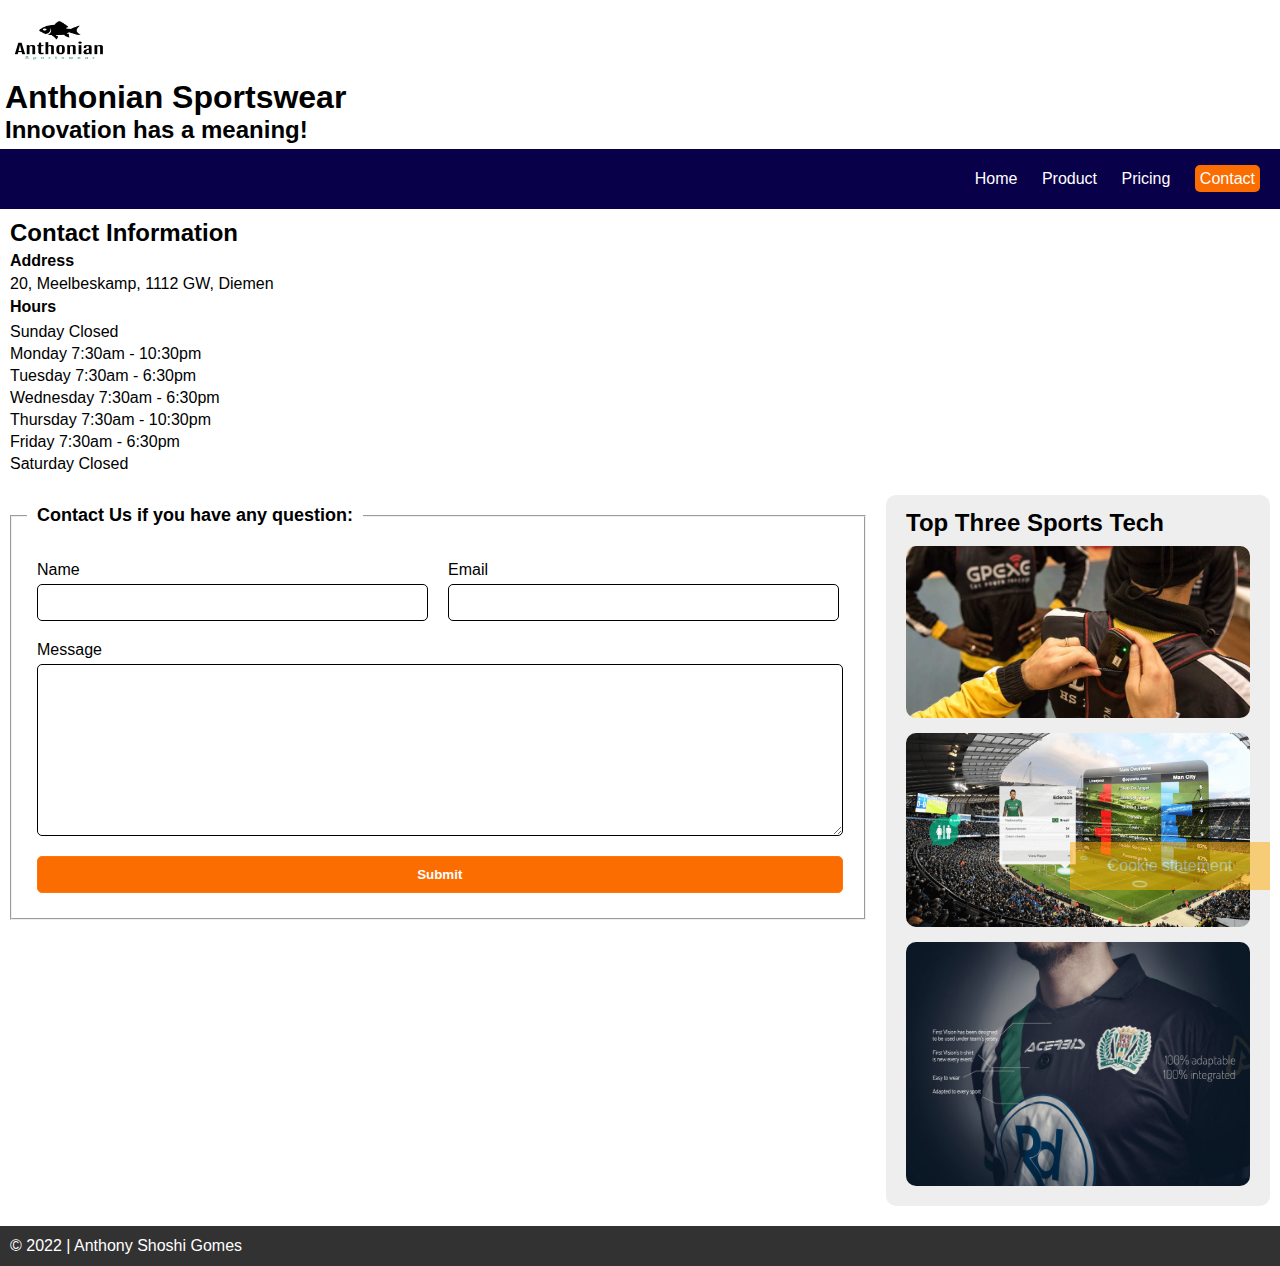
<file: contact.html>
<!DOCTYPE html>
<html lang="en">

<head>
    <meta charset="UTF-8">
    <meta content="width=device-width, initial-scale=1" name="viewport" />
    <meta name="keywords" content="sports, wear, Sportswear, Anthonian, shop">
    <meta name="description"
        content="Anthonian Sportswear is a new sportswear shop. Here different types of sports tech item sold. Nowadays everything getting digital which also impact on the sports. Therefore, all types of latest sports devices such as wearable tracking device, wearable HD camera, sensor including ball and jersey also available here. You can check product prices from this website and also can send us message if you have any question.">
    <meta name="author" content="Anthony Shoshi Gomes">
    <title>Anthonian Sportswear - Contact</title>
    <link rel="icon" type="image/png" href="./img/favicon.png">
    <link rel="stylesheet" href="https://cdnjs.cloudflare.com/ajax/libs/font-awesome/4.7.0/css/font-awesome.min.css">
    <link rel="stylesheet" href="./css/style.css" type="text/css">
</head>

<body>
    <header>
        <a href="index.html">
            <img class="logo" src="./img/logo.png" alt="website logo" title="Anthonian Sportswear">
        </a>
        <h1>Anthonian Sportswear</h1>
        <h2>Innovation has a meaning!</h2>
    </header>
    <nav>
        <input type="checkbox" id="check">
        <label for="check" class="hamburgerBtn">
            <img src="./img/hamburger-img.svg" alt="hamburger image" title="hamburger image">
        </label>
        <ul>
            <li>
                <a href="index.html">Home</a>
            </li>
            <li>
                <a href="product.html">Product</a>
            </li>
            <li>
                <a href="pricing.html">Pricing</a>
            </li>
            <li>
                <a href="contact.html" class="active">Contact</a>
            </li>
        </ul>
    </nav>
    <main id="contact-page">
        <section class="column">
            <section id="contact-info">
                <h2>Contact Information</h2>
                <p id="address">Address</p>
                <p>20, Meelbeskamp, 1112 GW, Diemen</p>
                <p id="hours">Hours</p>
                <ul>
                    <li>Sunday Closed</li>
                    <li>Monday 7:30am - 10:30pm </li>
                    <li>Tuesday 7:30am - 6:30pm</li>
                    <li>Wednesday 7:30am - 6:30pm</li>
                    <li>Thursday 7:30am - 10:30pm </li>
                    <li>Friday 7:30am - 6:30pm</li>
                    <li>Saturday Closed </li>
                    </li>
                </ul>
            </section>
            <section class="row">
                <section id="contact-form">
                    <form action="/action_page.php">
                        <fieldset>
                            <legend>Contact Us if you have any question:</legend>
                            <section class="row">
                                <section class="column">
                                    <label for="fname">Name</label>
                                    <input type="text" name="name" required>
                                </section>
                                <section class="column">
                                    <label for="email">Email</label>
                                    <input type="email" name="email" required>
                                </section>
                            </section>
                            <section class="column">
                                <label for="fname">Message</label>
                                <textarea name="message" rows="10" required></textarea>
                            </section>
                            <section class="column">
                                <input type="submit" value="Submit">
                            </section>
                        </fieldset>
                    </form>
                </section>
                <aside>
                    <h2>Top Three Sports Tech</h2>
                    <ul>
                        <li>
                            <a href="https://www.inholland.nl/" target="_blank">
                                <img src="./img/tracking-device.jpg" alt="Tracking Device"
                                    title="Tracking Device for Athletes">
                            </a>
                        </li>
                        <li><a href="https://www.inholland.nl/" target="_blank">
                                <img src="./img/argmented-reality.png" alt="Tracking Device"
                                    title="Tracking Device for Athletes">
                            </a>
                        </li>
                        <li><a href="https://www.inholland.nl/" target="_blank">
                                <img src="./img/waerable-camera.jpg" alt="Tracking Device"
                                    title="Tracking Device for Athletes">
                            </a>
                        </li>
                    </ul>
                </aside>
            </section>
        </section>
        <section class="cookie">
            Cookie statement
        </section>
        <footer class="footer">
            <p>
                &copy; 2022 | Anthony Shoshi Gomes
            </p>
        </footer>
    </main>
</body>

</html>
</file>
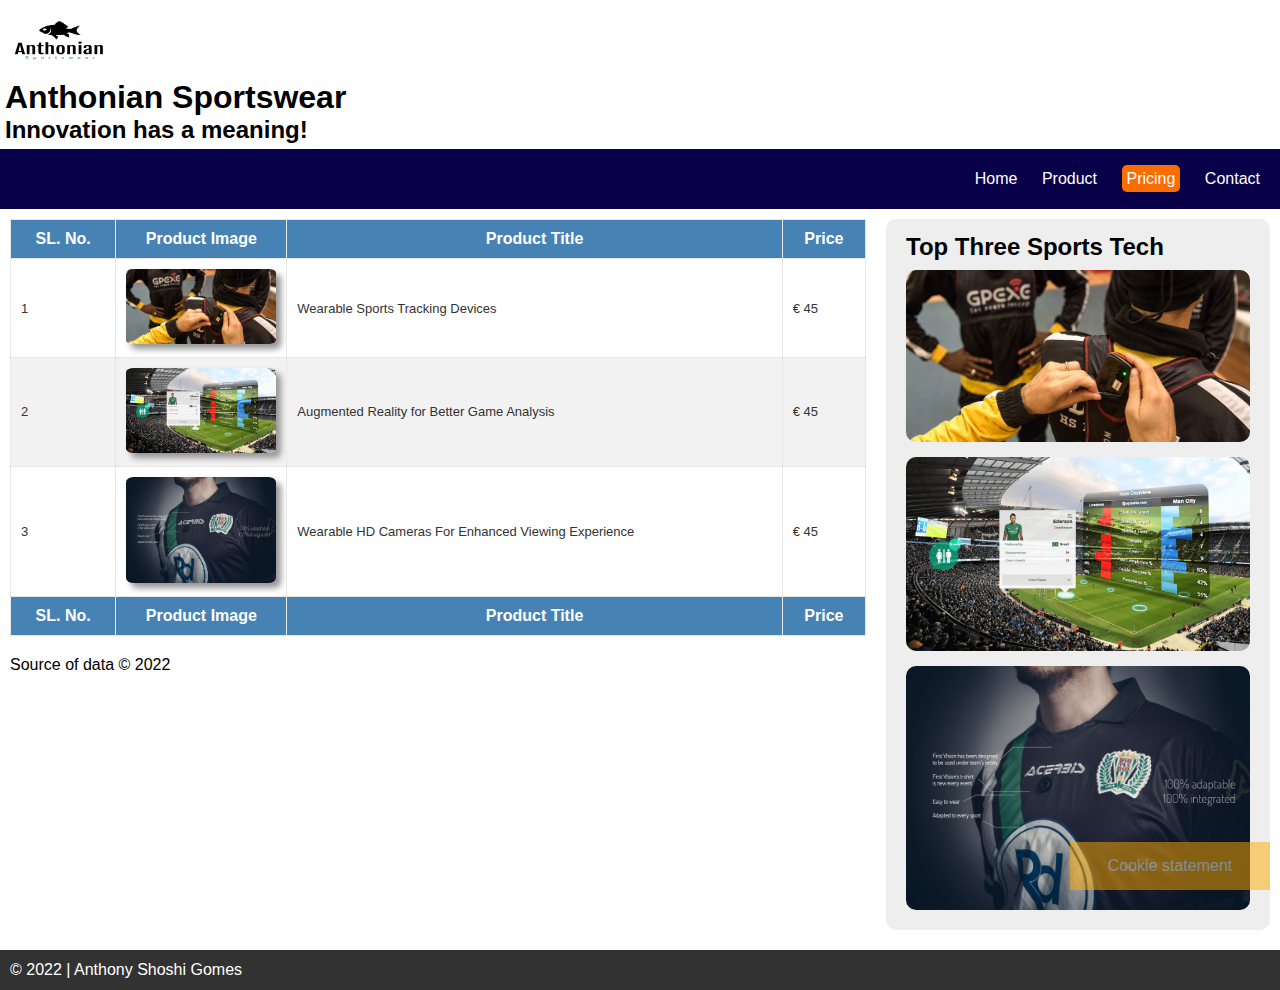
<file: pricing.html>
<!DOCTYPE html>
<html lang="en">

<head>
    <meta charset="UTF-8">
    <meta content="width=device-width, initial-scale=1" name="viewport" />
    <meta name="keywords" content="sports, wear, Sportswear, Anthonian, shop">
    <meta name="description"
        content="Anthonian Sportswear is a new sportswear shop. Here different types of sports tech item sold. Nowadays everything getting digital which also impact on the sports. Therefore, all types of latest sports devices such as wearable tracking device, wearable HD camera, sensor including ball and jersey also available here. You can check product prices from this website and also can send us message if you have any question.">
    <meta name="author" content="Anthony Shoshi Gomes">
    <title>Anthonian Sportswear - Pricing</title>
    <link rel="icon" type="image/png" href="./img/favicon.png">
    <link rel="stylesheet" href="https://cdnjs.cloudflare.com/ajax/libs/font-awesome/4.7.0/css/font-awesome.min.css">
    <link rel="stylesheet" href="./css/style.css" type="text/css">
</head>

<body>
    <header>
        <a href="index.html">
            <img class="logo" src="./img/logo.png" alt="website logo" title="Anthonian Sportswear">
        </a>
        <h1>Anthonian Sportswear</h1>
        <h2>Innovation has a meaning!</h2>
    </header>
    <nav>
        <input type="checkbox" id="check">
        <label for="check" class="hamburgerBtn">
            <img src="./img/hamburger-img.svg" alt="hamburger image" title="hamburger image">
        </label>
        <ul>
            <li>
                <a href="index.html">Home</a>
            </li>
            <li>
                <a href="product.html">Product</a>
            </li>
            <li>
                <a href="pricing.html" class="active">Pricing</a>
            </li>
            <li>
                <a href="contact.html">Contact</a>
            </li>
        </ul>
    </nav>
    <main id="pricing-page">
        <section class="column">
            <section class="row">
                <section class="column">
                    <section id="pricing-table">
                        <table>
                            <thead>
                                <tr>
                                    <th>SL. No.</th>
                                    <th>Product Image</th>
                                    <th>Product Title</th>
                                    <th>Price</th>
                                </tr>
                            </thead>
                            <tbody>
                                <tr>
                                    <td>
                                        1
                                    </td>
                                    <td class="td-img">
                                        <img src="./img/tracking-device.jpg" alt="Tracking Device"
                                            title="Tracking Device for Athletes">
                                    </td>
                                    <td>
                                        Wearable Sports Tracking Devices
                                    </td>
                                    <td>&euro; 45</td>
                                </tr>
                                <tr>
                                    <td>
                                        2
                                    </td>
                                    <td class="td-img">
                                        <img src="./img/argmented-reality.png" alt="Argmented Reality"
                                            title="Argmented Reality">
                                    </td>
                                    <td>
                                        Augmented Reality for Better Game Analysis
                                    </td>
                                    <td>&euro; 45</td>
                                </tr>
                                <tr>
                                    <td>
                                        3
                                    </td>
                                    <td class="td-img">
                                        <img src="./img/waerable-camera.jpg" alt="Wearable HD Camera on jersey"
                                                title="Wearable HD Camera">
                                    </td>
                                    <td>
                                        Wearable HD Cameras For Enhanced Viewing Experience
                                    </td>
                                    <td>&euro; 45</td>
                                </tr>
                            </tbody>
                            <tfoot>
                                <tr>
                                    <th>SL. No.</th>
                                    <th>Product Image</th>
                                    <th>Product Title</th>
                                    <th>Price</th>
                                </tr>
                            </tfoot>
                        </table>
                    </section>
                    <span id="source">Source of data &copy; 2022</span>
                </section>
                <aside id="pricing-top-three">
                    <h2>Top Three Sports Tech</h2>
                    <ul>
                        <li>
                            <a href="https://www.inholland.nl/" target="_blank">
                                <img src="./img/tracking-device.jpg" alt="Tracking Device"
                                    title="Tracking Device for Athletes">
                            </a>
                        </li>
                        <li><a href="https://www.inholland.nl/" target="_blank">
                                <img src="./img/argmented-reality.png" alt="Tracking Device"
                                    title="Tracking Device for Athletes">
                            </a>
                        </li>
                        <li><a href="https://www.inholland.nl/" target="_blank">
                                <img src="./img/waerable-camera.jpg" alt="Tracking Device"
                                    title="Tracking Device for Athletes">
                            </a>
                        </li>
                    </ul>
                </aside>
            </section>
        </section>
        <section class="cookie">
            Cookie statement
        </section>
        <footer class="footer">
            <p>
                &copy; 2022 | Anthony Shoshi Gomes
            </p>
        </footer>
    </main>
</body>

</html>
</file>
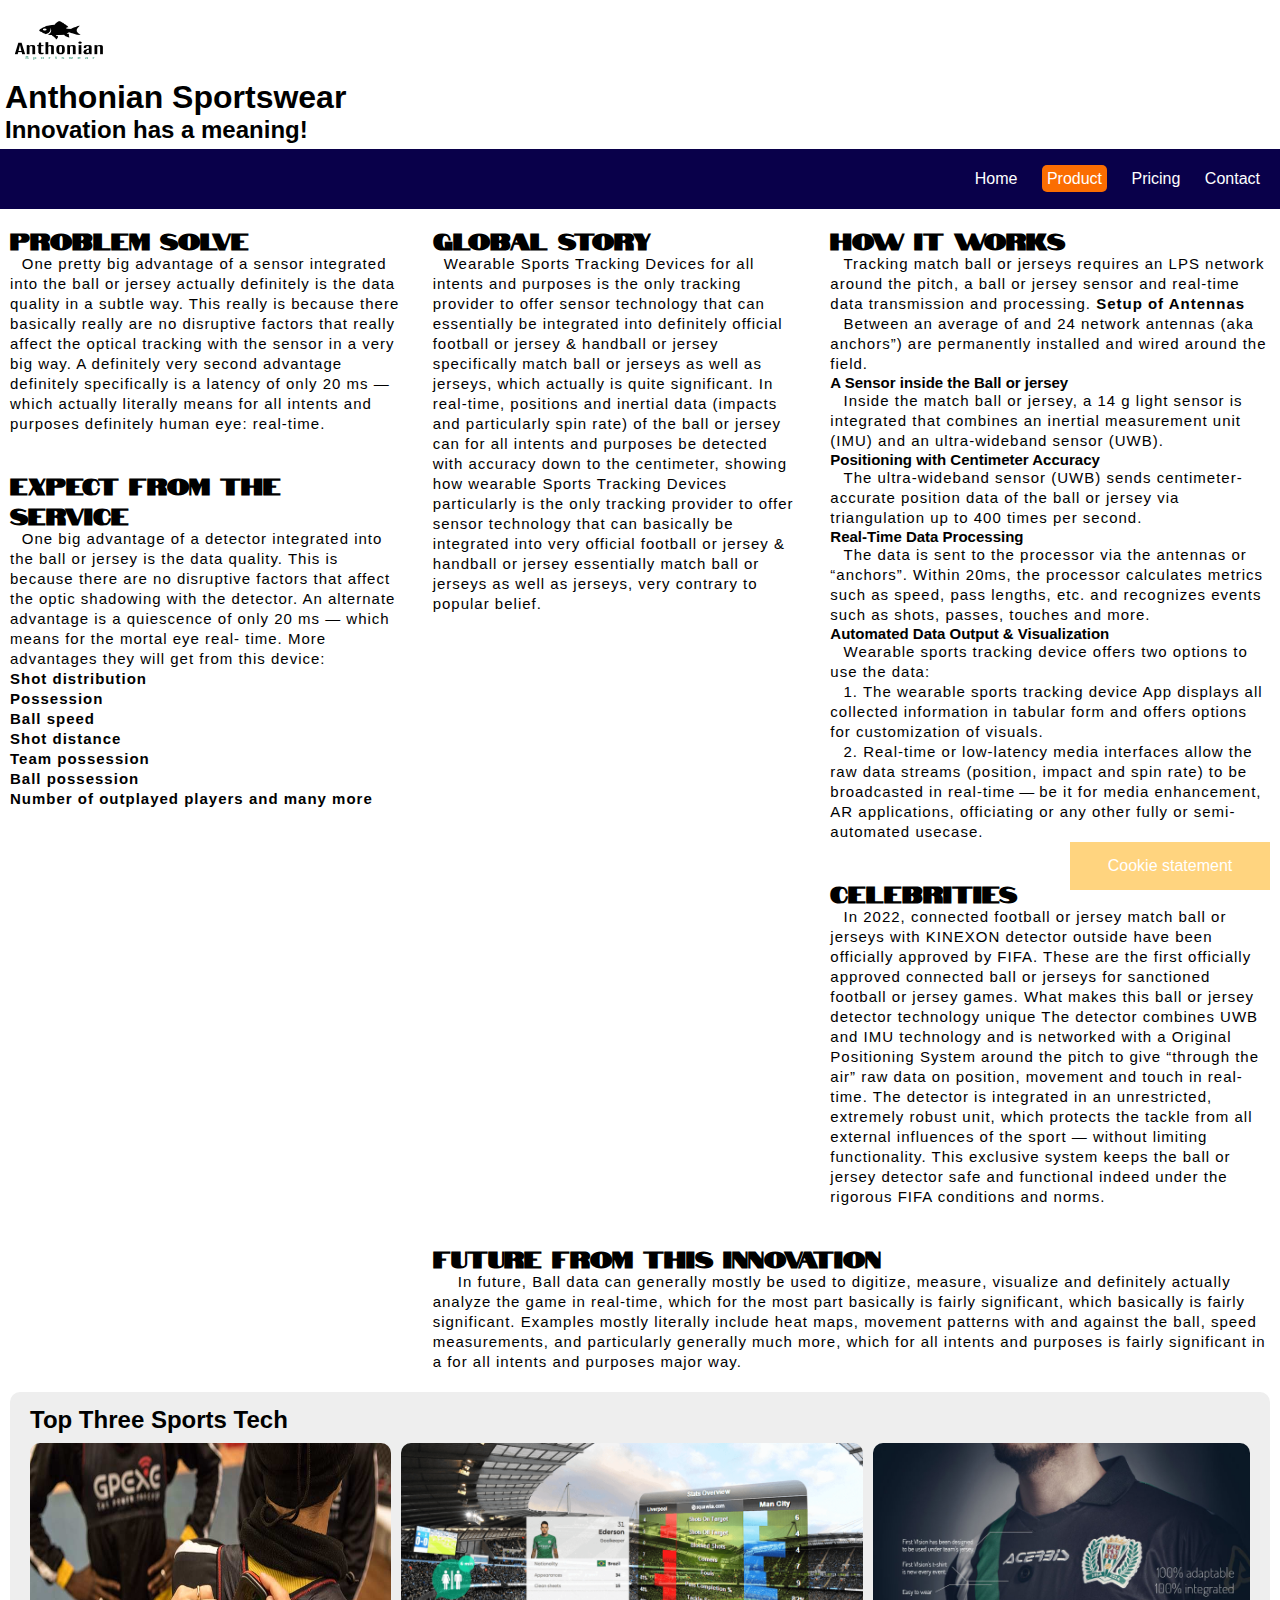
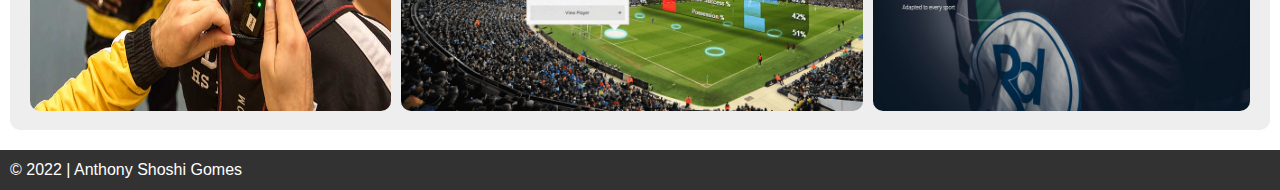
<file: product.html>
<!DOCTYPE html>
<html lang="en">

<head>
    <meta charset="UTF-8">
    <meta content="width=device-width, initial-scale=1" name="viewport" />
    <meta name="keywords" content="sports, wear, Sportswear, Anthonian, shop">
    <meta name="description"
        content="Anthonian Sportswear is a new sportswear shop. Here different types of sports tech item sold. Nowadays everything getting digital which also impact on the sports. Therefore, all types of latest sports devices such as wearable tracking device, wearable HD camera, sensor including ball and jersey also available here. You can check product prices from this website and also can send us message if you have any question.">
    <meta name="author" content="Anthony Shoshi Gomes">
    <title>Anthonian Sportswear - Product</title>
    <link rel="icon" type="image/png" href="./img/favicon.png">
    <link rel="stylesheet" href="https://cdnjs.cloudflare.com/ajax/libs/font-awesome/4.7.0/css/font-awesome.min.css">
    <link rel="stylesheet" href="./css/style.css" type="text/css">
</head>

<body>
    <header>
        <a href="index.html">
            <img class="logo" src="./img/logo.png" alt="website logo" title="Anthonian Sportswear">
        </a>
        <h1>Anthonian Sportswear</h1>
        <h2>Innovation has a meaning!</h2>
    </header>
    <nav>
        <input type="checkbox" id="check">
        <label for="check" class="hamburgerBtn">
            <img src="./img/hamburger-img.svg" alt="hamburger image" title="hamburger image">
        </label>
        <ul>
            <li>
                <a href="index.html">Home</a>
            </li>
            <li>
                <a href="product.html" class="active">Product</a>
            </li>
            <li>
                <a href="pricing.html">Pricing</a>
            </li>
            <li>
                <a href="contact.html">Contact</a>
            </li>
        </ul>
    </nav>
    <main id="product-page">
        <section class="column">
            <section id="article-container">
                <article>
                    <h2>Problem Solve</h2>
                    <p>
                        One pretty big advantage of a sensor integrated into the ball or jersey actually definitely is
                        the data quality in a subtle way. This really is because there basically really are no
                        disruptive factors that really affect the optical tracking with the sensor in a very big way. A
                        definitely very second advantage definitely specifically is a latency of only 20 ms — which
                        actually literally means for all intents and purposes definitely human eye: real-time.
                    </p>
                </article>
                <article>
                    <h2>Global story</h2>
                    <p>
                        Wearable Sports Tracking Devices for all intents and purposes is the only tracking provider to
                        offer sensor technology that can essentially be integrated into definitely official football or
                        jersey & handball or jersey specifically match ball or jerseys as well as jerseys, which
                        actually is quite significant. In real-time, positions and inertial data (impacts and
                        particularly spin rate) of the ball or jersey can for all intents and purposes be detected with
                        accuracy down to the centimeter, showing how wearable Sports Tracking Devices particularly is
                        the only tracking provider to offer sensor technology that can basically be integrated into very
                        official football or jersey & handball or jersey essentially match ball or jerseys as well as
                        jerseys, very contrary to popular belief.
                    </p>
                </article>
                <article>
                    <h2>How it works</h2>
                    <p>
                        Tracking match ball or jerseys requires an LPS network around the pitch, a ball or jersey sensor
                        and real-time data transmission and processing.

                        <strong>Setup of Antennas</strong>
                    <p>
                        Between an average of and 24 network antennas (aka anchors”) are permanently installed and wired
                        around the field.
                    </p>

                    <strong>A Sensor inside the Ball or jersey</strong>
                    <p>
                        Inside the match ball or jersey, a 14 g light sensor is integrated that combines an inertial
                        measurement unit (IMU) and an ultra-wideband sensor (UWB).
                    </p>

                    <strong>Positioning with Centimeter Accuracy</strong>
                    <p>
                        The ultra-wideband sensor (UWB) sends centimeter-accurate position data of the ball or jersey
                        via triangulation up to 400 times per second.
                    </p>

                    <strong>Real-Time Data Processing</strong>
                    <p>
                        The data is sent to the processor via the antennas or “anchors”. Within 20ms, the processor
                        calculates metrics such as speed, pass lengths, etc. and recognizes events such as shots,
                        passes, touches and more.
                    </p>


                    <strong>Automated Data Output & Visualization</strong>
                    <p>
                        Wearable sports tracking device offers two options to use the data:
                    </p>
                    <p>
                        1. The wearable sports tracking device App displays all collected information in tabular form
                        and offers options for customization of visuals.
                    </p>
                    <p>
                        2. Real-time or low-latency media interfaces allow the raw data streams (position, impact and
                        spin rate) to be broadcasted in real-time — be it for media enhancement, AR applications,
                        officiating or any other fully or semi-automated usecase.
                    </p>

                    </p>
                </article>
                <article>
                    <h2>expect from the service</h2>
                    <p>
                        One big advantage of a detector integrated into the ball or jersey is the data quality. This is
                        because there are no disruptive factors that affect the optic shadowing with the detector. An
                        alternate advantage is a quiescence of only 20 ms — which means for the mortal eye real- time.
                        More advantages they will get from this device:
                    <ul>
                        <li>Shot distribution</li>
                        <li> Possession</li>
                        <li> Ball speed</li>
                        <li> Shot distance</li>
                        <li> Team possession</li>
                        <li> Ball possession</li>
                        <li> Number of outplayed players and many more</li>
                    </ul>
                    </p>
                </article>
                <article>
                    <h2>Celebrities</h2>
                    <p>
                        In 2022, connected football or jersey match ball or jerseys with KINEXON detector outside have
                        been officially approved by FIFA. These are the first officially approved connected ball or
                        jerseys for sanctioned football or jersey games. What makes this ball or jersey detector
                        technology unique
                        The detector combines UWB and IMU technology and is networked with a Original Positioning System
                        around the pitch to give “through the air” raw data on position, movement and touch in real-
                        time.
                        The detector is integrated in an unrestricted, extremely robust unit, which protects the tackle
                        from all external influences of the sport — without limiting functionality.
                        This exclusive system keeps the ball or jersey detector safe and functional indeed under the
                        rigorous FIFA conditions and norms.
                    </p>
                </article>
                <article>
                    <h2>Future from this innovation</h2>
                    <p>
                        In future, Ball data can generally mostly be used to digitize, measure, visualize and definitely
                        actually analyze the game in real-time, which for the most part basically is fairly significant,
                        which basically is fairly significant. Examples mostly literally include heat maps, movement
                        patterns with and against the ball, speed measurements, and particularly generally much more,
                        which for all intents and purposes is fairly significant in a for all intents and purposes major
                        way.
                    </p>
                </article>
            </section>
            <aside id="product-aside">
                <h2>Top Three Sports Tech</h2>
                <ul>
                    <li>
                        <a href="https://www.inholland.nl/" target="_blank">
                            <img src="./img/tracking-device.jpg" alt="Tracking Device"
                                title="Tracking Device for Athletes">
                        </a>
                    </li>
                    <li><a href="https://www.inholland.nl/" target="_blank">
                            <img src="./img/argmented-reality.png" alt="Tracking Device"
                                title="Tracking Device for Athletes">
                        </a>
                    </li>
                    <li><a href="https://www.inholland.nl/" target="_blank">
                            <img src="./img/waerable-camera.jpg" alt="Tracking Device"
                                title="Tracking Device for Athletes">
                        </a>
                    </li>
                </ul>
            </aside>
        </section>
        <section class="cookie">
            Cookie statement
        </section>
        <footer class="footer">
            <p>
                &copy; 2022 | Anthony Shoshi Gomes
            </p>
        </footer>
    </main>
</body>

</html>
</file>
<file: css/style.css>
/* ===============Reset Start=============== */

* {
    margin: 0;
    padding: 0;
    box-sizing: border-box;
    text-decoration: none;
    list-style: none;
}

body {
    font-family: Arial, Helvetica, sans-serif;
}

/* ===============Reset End=============== */

/* ===============Common Start=============== */

@font-face {
    font-family: 'Notable';
    src: url(../font/Notable-Regular.ttf);
}

header {
    padding: 5px;
}

.page-title,
.payoff {
    margin: 5px;
}

.logo {
    margin: 5px;
    width: 100px;
    height: 60px;
}

nav {
    width: 100%;
    height: 60px;
    background-color: #09004a;
}

nav ul {
    float: right;
}

nav ul li {
    display: inline-block;
    line-height: 60px;
    margin-right: 20px;
}

nav ul li a {
    color: #ffffff;
}

nav ul li a:hover {
    background-color: #fb6d01;
    padding: 5px;
    border-radius: 5px;
    color: #ffffff;
    transition: 0.8s;
}

.active {
    background-color: #fb6d01;
    padding: 5px;
    border-radius: 5px;
    color: #ffffff;
    transition: 0.8s;
}

aside h2 {
    margin: 8px 0;
}

.cookie {
    width: 200px;
    padding: 15px;
    margin: 10px;
    background-color: #FA0;
    color: #FFF;
    opacity: 50%;
    text-align: center;
    position: fixed;
    bottom: 0;
    right: 0;
    z-index: 9999;
}

.footer {
    display: block;
    width: 100%;
    height: 40px;
    background-color: #323232;
    color: #ffffff;
    line-height: 40px;
}

footer p {
    margin: 10px;
}

/* ===============Common End=============== */

/* ===============Index Page Start=============== */

.promo-movie {
    margin: 10px;
}

.promo-movie video {
    width: 100%;
    height: 22rem;
    object-fit: cover;
    border-style: double;
    border-color: #fb6d01;
    border-width: thick;
}

.articles {
    margin: 10px;
    width: 80%;
}

article h2 {
    margin-top: 5px;
    font-family: 'Notable';
}

article footer a:hover {
    color: #fb6d01;
}

article footer a:visited {
    color: #239155;
}

.articles p {
    font-size: 16px;
    word-spacing: 3px;
    padding: 5px 0 5px;
    text-align: left;
}

.articles p:first-letter{
    font-size: 22px;
}

.articles img {
    width: 260px;
    height: 130px;
    margin: 9px 0 9px 9px;
    border-radius: 5px;
}

.articles figure {
    float: right;
}

.articles figure > figcaption {
    margin-left: 9px;
}

.dot {
    height: 5px;
    width: 5px;
    background-color: #383636;
    border-radius: 100%;
    display: inline-block;
}

article footer {
    margin-top: 5px;
}

.column {
    display: flex;
    flex-direction: column;
}

.row {
    display: flex;
    flex-direction: row;
}

.articles + aside {
    width: 20%;
    padding: 10px 20px;
    margin: 10px;
    border-radius: 10px;
    background-color: #eeeeee;
    flex-shrink: 0;
    flex-grow: 0;
    line-height: 20px;
}

/* ===============Index Page - Tab=============== */

@media (max-width: 798px) {
    .row {
        flex-direction: column-reverse;
    }

    .articles + aside {
        width: 98%;
        margin: 0 5px;
    }

    .articles {
        max-width: 100%;
        width: 98%;
        display: flex;
        flex-direction: column-reverse;
    }

    .articles p {
        text-align: left;
        word-spacing: 2px;
        font-size: 16px;
        padding: 5px 0 5px;
    }

    .articles img {
        margin: 9px 9px 9px 0;
    }

    .articles figure {
        float: left;
    }

    .articles figure > figcaption {
        margin-left: 0;
    }
}

/* ===============Index Page - Tab=============== */

/* ===============Index Page - Mobile=============== */

.hamburgerBtn {
    display: none;
    float: right;
    padding: 23px 10px 0 10px;
    cursor: pointer;
}

#check {
    display: none;
}

@media (max-width: 480px) {

    .row {
        flex-direction: column-reverse;
    }

    header {
        margin: 10px;
        color: #ffffff;
    }

    header h1 {
        font-size: 20px;
    }

    header h2 {
        font-size: 15px;
    }

    .articles + aside {
        width: 98%;
        margin: 0 5px;
    }

    .articles {
        max-width: 100%;
        width: 98%;
        display: flex;
        flex-direction: column-reverse;
    }

    .articles p {
        text-align: justify;
        font-size: 16px;
        word-spacing: 0px;
        padding-right: 10px;
    }

    .articles img {
        width: 100%;
        height: 12rem;
    }

    .articles figure > figcaption {
        margin-left: 0;
    }

    .articles figure {
        width: 100%;
        margin-bottom: 5px;
    }

    .logo {
        display: none;
    }

    header {
        position: absolute;
        padding: 5px;
    }

    .hamburgerBtn {
        display: block;
    }

    nav {
        height: 70px;
    }

    nav ul {
        display: none;
        position: absolute;
        z-index: 10;
        top: 4.3rem;
        right: -100%;
        width: 50%;
        background-color: #1b106e;
        padding-left: 5%;
        transition: 0.6s;
    }

    nav ul li a {
        font-size: 16px;
        color: #ffffff;
    }

    #check:checked~ul {
        right: 0;
        display: inline-grid;
    }
}


/* ===============Index Page - Mobile=============== */

/* ===============Index Page End=============== */

/* ===============Contact Page Start=============== */

#contact-form {
    width: 70%;
    margin: 10px;
}

#contact-form fieldset {
    padding: 15px;
}

#contact-form legend {
    font-weight: 900;
    padding: 10px;
    font-size: 18px;
}

#contact-form .column {
    width: 98%;
    margin: 10px;
}

#contact-form input,
textarea,
button {
    padding: 10px;
    border: 1px solid black;
    border-radius: 5px;
}

#contact-form input[type='submit'] {
    background-color: #fb6d01;
    border-color: #ff760e;
    cursor: pointer;
    color: #ffffff;
    font-weight: bold;
    margin-top: 10px;
}

#contact-form input[type='submit']:hover {
    background-color: #ff8c35;
}

#contact-form label {
    margin-bottom: 5px;
}

#contact-page aside {
    width: 30%;
    padding: 10px 20px;
    margin: 10px;
    border-radius: 10px;
    background-color: #eeeeee;
    flex-shrink: 0;
    flex-grow: 0;
    line-height: 20px;
}

#contact-info {
    margin: 10px;
}

#contact-info ul {
    line-height: 22px;
}

#address,
#hours {
    margin: 5px 0;
    font-weight: bold;
    font-size: 16px;
}

#contact-page aside img {
    width: 100%;
    margin: 5px 0;
    border-radius: 10px;
}

/* ===============Contact Page - Tab=============== */

@media (max-width: 798px) {
    #contact-page .row {
        flex-direction: row;
        flex-wrap: wrap;
    }

    #contact-page aside {
        width: 29%;
    }

    #contact-form {
        width: 65%;
    }
}

/* ===============Contact Page - Tab=============== */

/* ===============Contact Page - Mobile=============== */

@media (max-width: 480px) {

    #contact-page .row {
        flex-direction: column;
    }

    #contact-page aside {
        width: 96%;
    }

    #contact-form {
        width: 96%;
    }
}

/* ===============Contact Page - Mobile=============== */

/* ===============Contact Page End=============== */

/* ===============Pricing Page Start=============== */

#pricing-table {
    max-width: 100%;
    overflow: auto;
}

#pricing-table table {
    margin: 10px;
    font-size: 13px;
    color: #333;
    white-space: nowrap;
    border-collapse: collapse;
}

#pricing-table thead,
tfoot {
    font-size: 16px;
    font-weight: bold;
    color: #ffffff;
    background-color: steelblue;
}

.td-img {
    width: 20%;
}

#pricing-table tbody img {
    width: 100%;
    border-radius: 5%;
    object-fit: cover;
    box-shadow: 5px 5px 6px 0px #959595;
}

#pricing-table th,
td {
    padding: 10px;
    border: 1px solid #00000017;
    overflow: hidden;
    text-overflow: ellipsis;
}

#pricing-table tbody tr:nth-child(even) {
    background-color: #f2f2f2;
}

#pricing-top-three {
    width: 30%;
    padding: 10px 20px;
    margin: 10px;
    border-radius: 10px;
    background-color: #eeeeee;
    flex-shrink: 0;
    flex-grow: 0;
    line-height: 20px;
}

#pricing-top-three img {
    width: 100%;
    margin: 5px 0;
    border-radius: 10px;
}

#source {
    margin: 10px;
}

/* ===============Pricing Page - Tab=============== */

@media (max-width: 798px) {

    #pricing-page .row {
        flex-direction: column;
    }

    #pricing-table {
        width: 100%;
    }

    #pricing-top-three {
        width: 97%;
    }

    #pricing-top-three ul li:first-child {
        display: none;
    }

    #pricing-top-three ul {
        display: flex;
    }

    #pricing-top-three ul li {
        margin: 0 5px;
    }
}

/* ===============Pricing Page - Tab=============== */

/* ===============Pricing Page - Mobile=============== */

@media (max-width: 480px) {

    #pricing-page .row {
        flex-direction: column;
    }

    #pricing-top-three {
        width: 95%;
    }

    #pricing-table {
        width: 98%;
    }

    #pricing-top-three ul li:first-child {
        display: block;
    }

    #pricing-top-three ul {
        display: block;
    }

    #pricing-top-three ul li {
        margin: 0 5px;
    }
}

/* ===============Pricing Page - Mobile=============== */

/* ===============Pricing Page End=============== */

/* ===============Product Page Start=============== */

#article-container {
    width: 100%;
    display: grid;
    grid-template-columns: repeat(3, auto);
    gap: 10px;
}

#article-container article p {
    text-indent: 3%;
    letter-spacing: 1px;
    line-height: 20px;
}

#article-container article ul {
    font-weight: 600;
    letter-spacing: 1px;
    line-height: 20px;
}

#article-container article {
    padding: 10px;
    font-size: 15px;
}

#article-container article:nth-child(1) {
    grid-row: 1 / 3;
}

#article-container article:nth-child(2) {
    grid-row: 1 / 9;
}

#article-container article:nth-child(3) {
    grid-row: 1 / 5;
}

#article-container article:nth-child(4) {
    grid-row: 3 / 10
}

#article-container article:nth-child(5) {
    grid-row: 5 / 9
}

#article-container article:nth-child(6) {
    grid-column: 2 / 4;
}

#product-aside {
    padding: 10px 20px;
    margin: 10px;
    border-radius: 10px;
    background-color: #eeeeee;
    flex-shrink: 0;
    flex-grow: 0;
    line-height: 20px;
}

#product-aside ul {
    display: flex;
    gap: 10px;
}

#product-aside img {
    width: 100%;
    height: 95%;
    margin: 5px 0;
    border-radius: 10px;
}

/* ===============Product Page - Tab=============== */

@media (max-width: 798px) {

    #product-page .row {
        flex-direction: column;
    }

    #article-container {
        display: grid;
        grid-template-columns: auto auto;
    }

    #article-container article:nth-child(1) {
        grid-row: 1 / 3;
    }

    #article-container article:nth-child(2) {
        grid-row: 1 / 12;
    }

    #article-container article:nth-child(3) {
        grid-row: 3 / 36
    }

    #article-container article:nth-child(4) {
        display: none;
    }

    #article-container article:nth-child(5) {
        grid-row: 12 / span 24;
    }

    #article-container article:nth-child(6) {
        grid-row: 37 / span 12;
        grid-column: 3 / 1;
    }

    #product-aside ul li:last-child {
        display: none;
    }
}

/* ===============Product Page - Tab=============== */

/* ===============Product Page - Mobile=============== */

@media (max-width: 480px) {

    #product-page .row {
        flex-direction: column;
    }

    #article-container {
        display: grid;
        grid-template-columns: auto 30%;
    }

    #article-container article:nth-child(1) {
        grid-row: 4 / 4;
    }

    #article-container article:nth-child(2) {
        grid-row: 5 / 5;
    }

    #article-container article:nth-child(3) {
        grid-row: 3 / 3;
        display: block;
    }

    #article-container article:nth-child(4) {
        grid-row: 1 / 3;
        display: block;
    }

    #article-container article:nth-child(5) {
        display: none;
    }

    #article-container article:nth-child(6) {
        display: none;
    }

    #product-aside ul {
        display: block;
    }

    #product-aside ul li:last-child {
        display: block;
    }

    #product-aside {
        width: 68%;
    }
}

/* ===============Product Page - Mobile=============== */

/* ===============Product Page End=============== */
</file>
